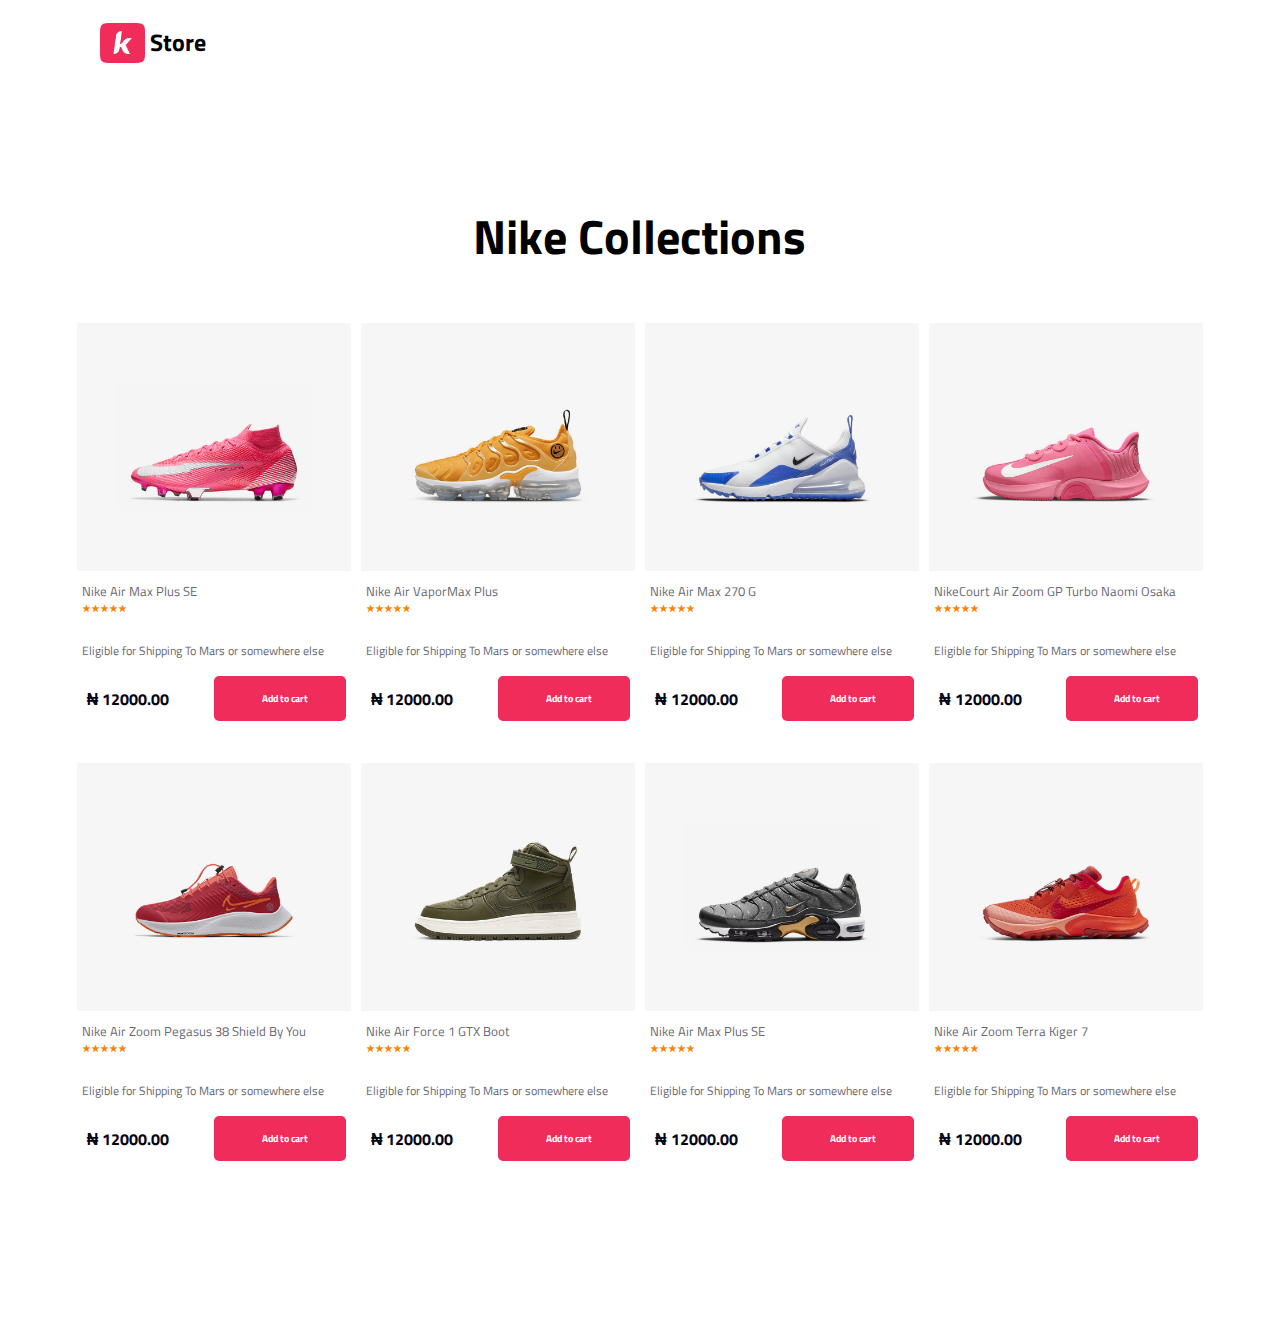
<file: index.html>
<!DOCTYPE html>
<html lang="sv">
    <head>
        <meta charset="UTF-8" />
        <meta name="viewport" content="width=device-width, initial-scale=1.0" />
        <link type="text/css" href="CSS/main.css" rel="stylesheet" />
        <link
            rel="stylesheet"
            href="https://cdnjs.cloudflare.com/ajax/libs/font-awesome/5.15.1/css/all.min.css"
            integrity="sha512-+4zCK9k+qNFUR5X+cKL9EIR+ZOhtIloNl9GIKS57V1MyNsYpYcUrUeQc9vNfzsWfV28IaLL3i96P9sdNyeRssA=="
            crossorigin="anonymous"
        />
        <script src="JS/jquery-3.5.1.min.js"></script>
        <script src="JS/multislider.min.js"></script>
        <title>Klasha-web-view</title>
    </head>

    <body>
        <!--Navbar-->
        <nav>
            <!--Navbar has two part the top one and the bottom one-->
            <!--Here is top one and in this part I put logo, my account part, and the shopping cart-->
            <div class="navbar-top">
                <img
                        src="Images/logo.png"
                        alt="Image1"
                        class="logoImg"
                        id="menuButton"
                    />
                <div>
                    <!--Logo-->
                    <a href="index.html">
                        <h2 class="logo">Store</h2>
                    </a>
                </div>
                <div>
                    
                    <!--Shopping cart-->
                    <div class="shopping-cart">
                        <div class="sum-prices">
                            <!--Shopping cart logo-->
                            <i
                                class="fas fa-shopping-cart shoppingCartButton"
                            ></i>
                            <!--The total prices of products in the shopping cart -->
                            <h6 id="sum-prices"></h6>
                        </div>
                    </div>
                </div>
            </div>
     
            <div class="producstOnCart hide">
                <div class="overlay"></div>
                <div class="top">
                    <button id="closeButton">
                        <i class="fas fa-times-circle"></i>
                    </button>
                    <h3>Cart</h3>
                </div>
                <ul id="buyItems">
                    <h4 class="empty">Your shopping cart is empty</h4>
                    <!-- <li class="buyItem">
						<img src="Images/producs-images/Mobiles/galaxynote10.png">
						<div>
							<h5>Products Name</h5>
							<h6>₦199</h6>
							<div>
								<button>-</button>
								<span class="countOfProduct">1</span>
								<button>+</button>
							</div>
						</div>
					</li> -->
                </ul>
                
                <button class="btn checkout hidden"> <a href="checkout.html">Proceed to checkout</a></button>
            </div>
        </nav>
       
        <main>
            <section class="main-section">
                <div class="product-container">
                    <h1>Nike Collections</h1>
                    <div class="products">
                        <div class="product">
                            <div class="product-under">
                                <figure class="product-image">
                                    <img
                                        src="Images/producs-images/Shoes/Image1.png"
                                        alt="Image1"
                                    />
                                </figure>
                                <div class="product-summary">
                                    <h4  class="productName">Nike Air Max Plus SE</h4>
                                    <span class="stars"></span>
                                    <p>
                                        Eligible for Shipping To Mars or somewhere else
                                    </p>
                                    <div class="flex-container">
                                        <h6 class="price">
                                            ₦ <span class="priceValue">12000.00</span>
                                        </h6>
                                        <button
                                                class="btn btn-small addToCart"
                                                data-product-id="1"
                                            >
                                                <i class="fas fa-cart-plus"></i>Add
                                                to cart
                                        </button>
                                    </div>
                                </div>
                            </div>
                        </div>
                        <div class="product">
                            <div class="product-under">
                                <figure class="product-image">
                                    <img
                                        src="Images/producs-images/Shoes/Image2.png"
                                        alt="Image2"
                                    />
                                </figure>
                                <div class="product-summary">
                                    <h4 class="productName">Nike Air VaporMax Plus</h4>
                                    <span class="stars"></span>
                                    <p>
                                        Eligible for Shipping To Mars or somewhere else
                                    </p>
                                    <div class="flex-container">
                                        <h6 class="price">
                                            ₦ <span class="priceValue">12000.00</span>
                                        </h6>
                                        <button
                                                class="btn btn-small addToCart"
                                                data-product-id="1"
                                            >
                                                <i class="fas fa-cart-plus"></i>Add
                                                to cart
                                        </button>
                                    </div>
                                </div>
                            </div>
                        </div>
                        <div class="product">
                            <div class="product-under">
                                <figure class="product-image">
                                    <img
                                        src="Images/producs-images/Shoes/Image3.png"
                                        alt="Image3"
                                    />
                                </figure>
                                <div class="product-summary">
                                    <h4 class="productName">Nike Air Max 270 G</h4>
                                    <span class="stars"></span>
                                    <p>
                                        Eligible for Shipping To Mars or somewhere else
                                    </p>
                                    <div class="flex-container">
                                        <h6 class="price">
                                            ₦ <span class="priceValue">12000.00</span>
                                        </h6>
                                        <button
                                                class="btn btn-small addToCart"
                                                data-product-id="1"
                                            >
                                                <i class="fas fa-cart-plus"></i>Add
                                                to cart
                                        </button>
                                    </div>
                                </div>
                            </div>
                        </div>
                        <div class="product">
                            <div class="product-under">
                                <figure class="product-image">
                                    <img
                                        src="Images/producs-images/Shoes/Image4.png"
                                        alt="Image4"
                                    />
                                </figure>
                                <div class="product-summary">
                                    <h4 class="productName">NikeCourt Air Zoom GP Turbo Naomi Osaka</h4>
                                    <span class="stars"></span>
                                    <p>
                                        Eligible for Shipping To Mars or somewhere else
                                    </p>
                                    <div class="flex-container">
                                        <h6 class="price">
                                            ₦ <span class="priceValue">12000.00</span>
                                        </h6>
                                        <button
                                                class="btn btn-small addToCart"
                                                data-product-id="1"
                                            >
                                                <i class="fas fa-cart-plus"></i>Add
                                                to cart
                                        </button>
                                    </div>
                                </div>
                            </div>
                        </div>
                    </div>
                    <div class="products">
                        <div class="product">
                            <div class="product-under">
                                <figure class="product-image">
                                    <img
                                        src="Images/producs-images/Shoes/Image5.png"
                                        alt="Image5"
                                    />
                                </figure>
                                <div class="product-summary">
                                    <h4 class="productName">Nike Air Zoom Pegasus 38 Shield By You</h4>
                                    <span class="stars"></span>
                                    <p>
                                        Eligible for Shipping To Mars or somewhere else
                                    </p>
                                    <div class="flex-container">
                                        <h6 class="price">
                                            ₦ <span class="priceValue">12000.00</span>
                                        </h6>
                                        <button
                                                class="btn btn-small addToCart"
                                                data-product-id="1"
                                            >
                                                <i class="fas fa-cart-plus"></i>Add
                                                to cart
                                        </button>
                                    </div>
                                </div>
                            </div>
                        </div>
                        <div class="product">
                            <div class="product-under">
                                <figure class="product-image">
                                    <img
                                        src="Images/producs-images/Shoes/Image6.png"
                                        alt="Image6"
                                    />
                                </figure>
                                <div class="product-summary">
                                    <h4 class="productName">Nike Air Force 1 GTX Boot</h4>
                                    <span class="stars"></span>
                                    <p>
                                        Eligible for Shipping To Mars or somewhere else
                                    </p>
                                    <div class="flex-container">
                                        <h6 class="price">
                                            ₦ <span class="priceValue">12000.00</span>
                                        </h6>
                                        <button
                                                class="btn btn-small addToCart"
                                                data-product-id="1"
                                            >
                                                <i class="fas fa-cart-plus"></i>Add
                                                to cart
                                        </button>
                                    </div>
                                </div>
                            </div>
                        </div>
                        <div class="product">
                            <div class="product-under">
                                <figure class="product-image">
                                    <img
                                        src="Images/producs-images/Shoes/Image7.png"
                                        alt="Image7"
                                    />
                                </figure>
                                <div class="product-summary">
                                    <h4 class="productName">Nike Air Max Plus SE</h4>
                                    <span class="stars"></span>
                                    <p>
                                        Eligible for Shipping To Mars or somewhere else
                                    </p>
                                    <div class="flex-container">
                                        <h6 class="price">
                                            ₦ <span class="priceValue">12000.00</span>
                                        </h6>
                                        <button
                                                class="btn btn-small addToCart"
                                                data-product-id="1"
                                            >
                                                <i class="fas fa-cart-plus"></i>Add
                                                to cart
                                        </button>
                                    </div>
                                </div>
                            </div>
                        </div>
                        <div class="product">
                            <div class="product-under">
                                <figure class="product-image">
                                    <img
                                        src="Images/producs-images/Shoes/Image8.png"
                                        alt="Image8"
                                    />
                                    <!-- <div class="product-over">
                                        <button
                                            class="btn btn-small addToCart"
                                            data-product-id="4"
                                        >
                                            <i class="fas fa-cart-plus"></i>Add
                                            to cart
                                        </button>

                                    </div> -->
                                </figure>
                                <div class="product-summary">
                                    <h4 class="productName">Nike Air Zoom Terra Kiger 7</h4>
                                    <span class="stars"></span>
                                    <p>
                                        Eligible for Shipping To Mars or somewhere else
                                    </p>
                                    <div class="flex-container">
                                        <h6 class="price">
                                            ₦ <span class="priceValue">12000.00</span>
                                        </h6>
                                        <button
                                                class="btn btn-small addToCart"
                                                data-product-id="1"
                                            >
                                                <i class="fas fa-cart-plus"></i>Add
                                                to cart
                                        </button>
                                    </div>
                                </div>
                            </div>
                        </div>
                    </div>
                </div>
            </section>
            
        </main>
        <script src="JS/script.js"></script>
        <script src="shopping-cart.js"></script>
    </body>
</html>
</file>
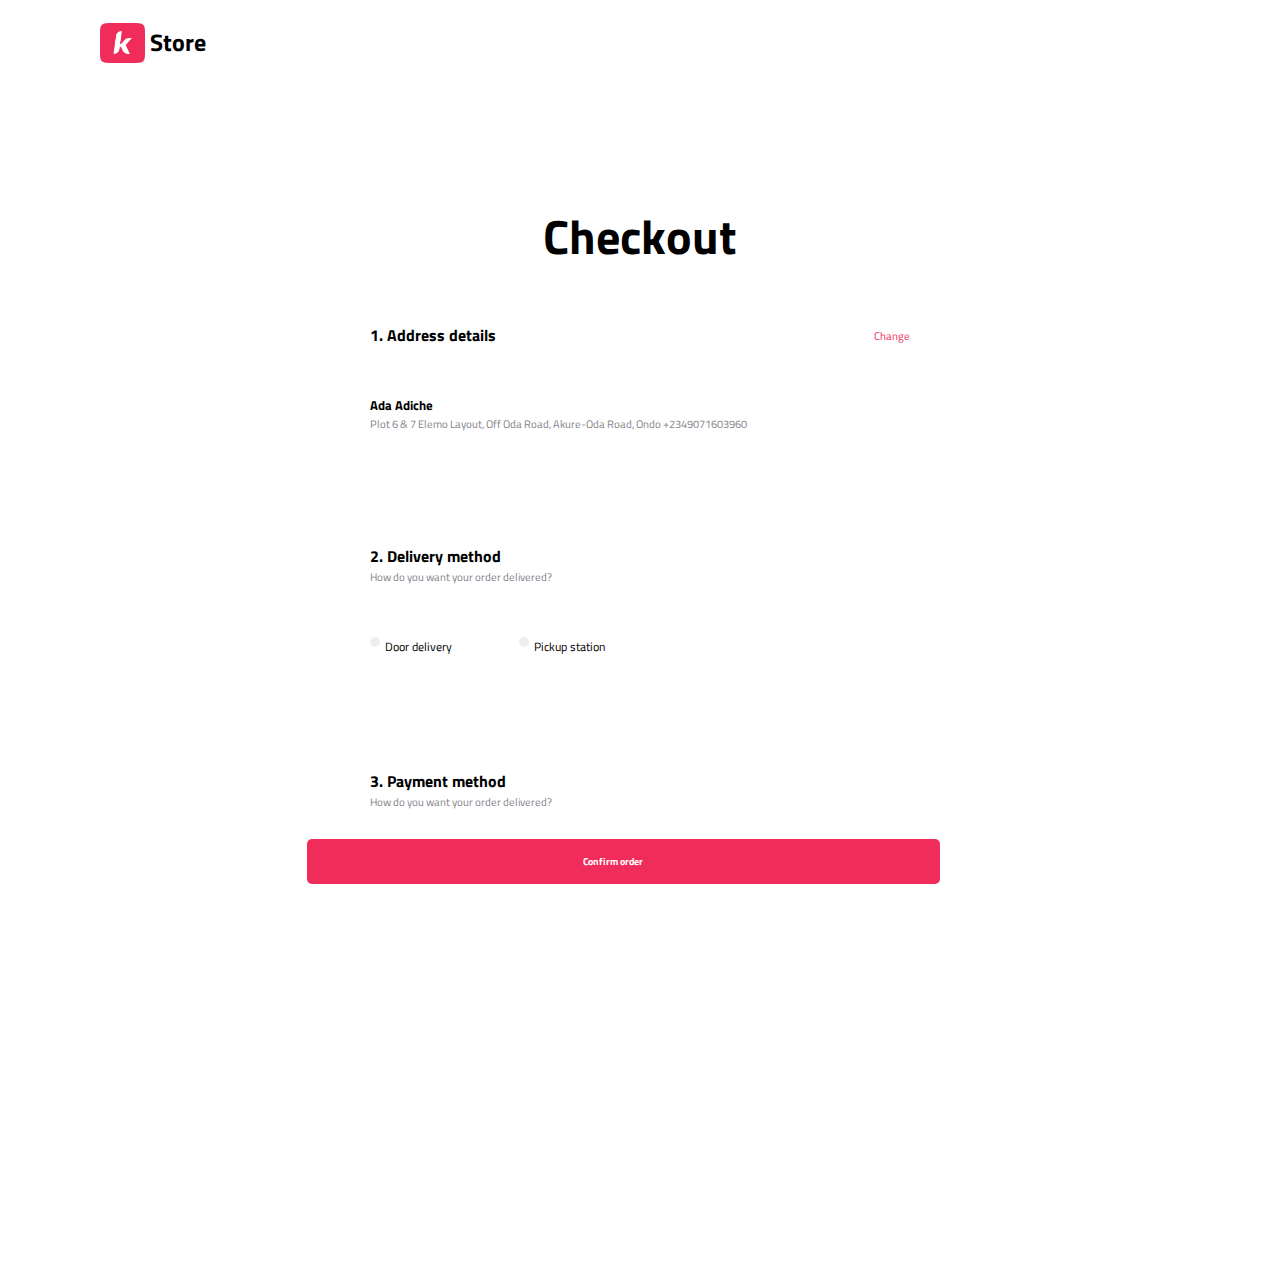
<file: checkout.html>
<!DOCTYPE html>
<html lang="sv">
    <head>
        <meta charset="UTF-8" />
        <meta name="viewport" content="width=device-width, initial-scale=1.0" />
        <link type="text/css" href="CSS/main.css" rel="stylesheet" />
        <link
            rel="stylesheet"
            href="https://cdnjs.cloudflare.com/ajax/libs/font-awesome/5.15.1/css/all.min.css"
            integrity="sha512-+4zCK9k+qNFUR5X+cKL9EIR+ZOhtIloNl9GIKS57V1MyNsYpYcUrUeQc9vNfzsWfV28IaLL3i96P9sdNyeRssA=="
            crossorigin="anonymous"
        />
        <script src="JS/jquery-3.5.1.min.js"></script>
        <script src="JS/multislider.min.js"></script>
        <!-- <form> -->
            <script type="text/javascript" src="https://klastatic.fra1.digitaloceanspaces.com/test/js/klasha-integration.js"></script>
            <!-- <button type="button" onClick="payWithKlasha()">Pay</button> -->
          <!-- </form> -->
        <title>klasha-web-view</title>
    </head>

    <body>
        <!--Navbar-->
        <nav>
            <!--Navbar has two part the top one and the bottom one-->
            <!--Here is top one and in this part I put logo, my account part, and the shopping cart-->
            <div class="navbar-top">
                <img
                        src="Images/logo.png"
                        alt="Image1"
                        class="logoImg"
                        id="menuButton"
                    />
                <div>
                    <!--Logo-->
                    <a href="index.html">
                        <h2 class="logo">Store</h2>
                    </a>
                </div>
                <div>
                    
                    <!--Shopping cart-->
                    <div class="shopping-cart">
                        <div class="sum-prices">
                            <!--Shopping cart logo-->
                            <i
                                class="fas fa-shopping-cart shoppingCartButton"
                            ></i>
                            <!--The total prices of products in the shopping cart -->
                            <h6 id="sum-prices"></h6>
                        </div>
                    </div>
                </div>
            </div>
     
            <div class="hide">
                <div class="overlay"></div>
                <div class="top">
                    <button id="closeButton">
                        <i class="fas fa-times-circle"></i>
                    </button>
                    <h3>Cart</h3>
                </div>
                <ul id="buyItems">
                    <h4 class="empty">Your shopping cart is empty</h4>
                </ul>
                <button class="btn checkout hidden">Proceed to checkout</button>
            </div>
        </nav>
       
        <main>
            <section class="main-section">
                <div class="product-container">
                    <h1>Checkout</h1>
                    <!-- <div class="products">  -->
                        <div class="checkoutform">
                            <div class="product-under">
                                <figure class="product-image product-id">
                                    <div class="checkout-flex checkout-flex-bottom">
                                        <h4>1. Address details</h4>
                                        <p class="checkout-change">Change</p>
                                    </div>

                                    <h5>Ada Adiche</h5>

                                    <p class="checkout-flex-small checkout-flex-bottom-2">Plot 6 & 7 Elemo Layout, Off Oda Road, Akure-Oda Road, Ondo
                                        +2349071603960</p>



                                    <div class="checkout-flex">
                                        <h4>2. Delivery method</h4>
                                        <p class="checkout-change"></p>
                                    </div>
                                    <p class="checkout-flex-small checkout-flex-bottom">How do you want your order delivered?</p>

                                    <label class="checkout-container">Door delivery
                                        <input type="radio" checked="checked" name="radio">
                                        <span class="checkmark"></span>
                                      </label>

                                      <label class="checkout-container">Pickup station
                                        <input type="radio" name="radio">
                                        <span class="checkmark"></span>
                                      </label>
                                    
                                    <div class="checkout-flex checkout-flex-top-2">
                                        <h4>3. Payment method</h4>
                                        <p class="checkout-change"></p>
                                    </div>
                                    <p class="checkout-flex-small checkout-flex-bottom">How do you want your order delivered?</p>

                                    <label class="checkout-container">Pay with Klasha
                                        <input type="radio" checked="checked" name="radio">
                                        <span class="checkmark"></span>
                                      </label>

                                      <img
                                        src="Images/producs-images/others/klasha-pay-with.png"
                                        id="klasha-pay"
                                        alt="Image1"
                                    />
                                    
                                </figure>
                                <div class="product-summary">
                                    
                                    <button
                                            class="btn btn-smallcheckout addToCart"
                                            data-product-id="1"
                                            onClick="payWithKlasha()"
                                        >
                                        Confirm order
                                        </button>
                                </div>
                            </div>
                        </div>
                    <!-- </div> -->
                </div>
            </section>            
        </main>
        <script src="JS/script.js"></script>
        <script src="shopping-cart.js"></script>
        <script>
            function payWithKlasha() {
                console.log('button here oo')
                
                    var kit = {
                        currency: "NGN",
                        phone_number: "09012332122",
                        email: "test@klasha.com",
                        fullname: "Klasha",
                        tx_ref: "tnxRef",
                        callBack: callWhenDone
                }
                    var client = new KlashaClient("W2mbGtdx5vKCepFaUm2CqdzebaVW9z22shubB4xFbKTR3g4sL72+7qNQYHTUEfs0my1e/hAO1Nkdx9YbXTjUOg==", 1, "100", "ktest", "callback", "NGN", "USD", kit);
                client.init();
                console.log('client', client)
                }

                
                
                function callWhenDone(data) {
                    console.log(data);
                }
            </script>
    </body>
</html>
</file>
<file: CSS/main.css>
@import url("https://fonts.googleapis.com/css2?family=Titillium+Web:wght@200;300;400;700&display=swap");

* {
    margin: 0;
    padding: 0;
    box-sizing: border-box;
    text-decoration: none;
    font-family: "Titillium Web", sans-serif;
    list-style-type: none;
}

html {
    -ms-overflow-style: none; /* IE and Edge */
    scrollbar-width: none;
}

html::-webkit-scrollbar {
    display: none;
}

body {
    display: flex;
    flex-direction: column;
    -ms-overflow-style: none; /* IE and Edge */
    scrollbar-width: none;
}

body::webkit-scrollbar {
    display: none;
}

a {
    color: black;
    line-height: 1;
}

ul {
    list-style-type: none;
}

button:focus {
    outline: none;
}

/* clears the 'X' from Internet Explorer */
input[type="search"]::-ms-clear {
    display: none;
    width: 0;
    height: 0;
}
input[type="search"]::-ms-reveal {
    display: none;
    width: 0;
    height: 0;
}

/* clears the 'X' from Chrome */
input[type="search"]::-webkit-search-decoration,
input[type="search"]::-webkit-search-cancel-button,
input[type="search"]::-webkit-search-results-button,
input[type="search"]::-webkit-search-results-decoration {
    display: none;
}

/*Navbar*/
nav {
    display: flex;
    flex-direction: column;
    position: relative;
    justify-content: center;
    align-items: center;
    padding: 10px;
}

/* logo , my account and shopping cart */
nav .navbar-top {
    max-width: 1600px;
    padding: 10px;
    width: 100%;
    display: flex;
    flex-direction: row;
    justify-content: space-between;
}

.navbar-top .logo {
    position: absolute;
    top: 30px;
    left: 150px;
    width: 150px;
    height: 75px;
}
.navbar-top .logoImg {
    position: absolute;
    top: 22.5px;
    left: 100px;
    width: 40px;
    height: 40px;
}
.flex-container {
    display: flex;
    flex-direction: row;
    justify-content: space-between;
    align-items: center;
    margin-top: 1rem;
}

#menuButton {
    width: 45px;
    height: 40px;
    cursor: pointer;
    color: #EF2C5A;
    background: transparent;
    border: none;
    /* display: none; */
    font-size: 1.5rem;
}

#menuButton:focus {
    outline: none;
}

#menuButton:hover {
    color: #EF2C5A;
}

/* container of my account and shopping cart */
.navbar-top > div {
    margin-right: 10px;
    display: flex;
    flex-direction: row;
    align-items: center;
    justify-content: center;
    height: 60px;
}

/* My account text*/
.account-text {
    font-size: 0.9rem;
    padding: 10px;
}
.account-btn {
    background: none;
    border: none;
    font-size: 1.4rem;
    cursor: pointer;
}

.account-btn:focus {
    outline: none;
}

.navbar-top .shopping-cart {
    margin-left: 10px;
    font-size: 1.4rem;
}

.shopping-cart .sum-prices {
    display: flex;
    flex-direction: row;
    justify-content: center;
    align-items: center;
}

#sum-prices {
    padding-left: 5px;
    color: #EF2C5A;
}

.sum-prices h6 {
    font-size: 0.9rem;
}

.shoppingCartButton {
    cursor: pointer;
}

.shoppingCartButton:hover,
.account:hover * {
    color: #EF2C5A;
}

.producstOnCart {
    -ms-overflow-style: none; /* IE and Edge */
    scrollbar-width: none;
    overflow: hidden;
    overflow-y: scroll;
    scroll-behavior: smooth;
    overscroll-behavior: contain;
    background-color: #FFFFFF;
    width: 300px;
    height: 500px;
    color: #f0f0f0;
    z-index: 15;
    position: fixed;
    top: 20px;
    right: 0;
    text-align: center;
    animation: fade 1s;
}

.producstOnCart::-webkit-scrollbar {
    display: none;
}

@keyframes fade {
    0% {
        transform: translateX(100%);
    }
    100% {
        transform: none;
    }
}

.producstOnCart::-webkit-scrollbar {
    width: 0;
    background: transparent;
}

.hide {
    display: none;
    visibility: none;
}

.producstOnCart ul {
    text-align: left;
    display: flex;
    flex-direction: column;
    justify-content: center;
    align-items: center;
}

.producstOnCart .buyItem {
    border-bottom: #aaa 1px solid;
    width: 90%;
    padding: 10px 0;
    display: flex;
}

.producstOnCart img {
    width: 90px;
}

.producstOnCart .top {
    display: flex;
    background-color: #fff;
    text-align: center;
    padding: 10px 0;
    position: sticky;
    top: 0;
    width: 100%;
}

.top button {
    background: transparent;
    border: none;
    font-size: 1.5rem;
    margin-left: 10px;
    color: #EF2C5A;
    cursor: pointer;
}

.top button:hover {
    color: #EF2C5A;
}

.logoImg {
    width: 40px;
    height: 40px;
}

.product-image #klasha-pay {
    /* position: relative; */
    /* background-color: #24738b; */
    left: 35%;
    top: 109%;
    /* align-items: flex-end; */
    /* bottom: 150%; */
    width: 20%;
}

.top h3 {
    position: absolute;
    left: 50%;
    top: 50%;
    transform: translate(-50%, -50%);
    margin: 0 auto;
    color: rgba(0, 0, 0, 0.5);
}

.producstOnCart > .checkout {
    font-size: 0.9rem;
    margin: 20px auto;
    border: none;
    background-color: #EF2C5A;
    padding: 10px 20px;
    color: #eee;
    cursor: pointer;
    width: 95%;
}

.producstOnCart > .checkout a {
    font-size: 0.9rem;;
    color: #eee;
    cursor: pointer;
}

.overlay {
    overflow: hidden;
    display: inline-block;
    content: "";
    position: fixed;
    left: 0;
    top: 0;
    width: 100vw;
    height: 100vh;
    z-index: -1;
    background: rgba(0, 0, 0, 0.5);
}

.stopScrolling {
    height: 100vh;
    overflow: hidden;
}

.buyItem h6 {
    margin-bottom: 10px;
}

.buyItem button {
    background: transparent;
    color: #fff;
    cursor: pointer;
    font-weight: 900;
    font-size: 1.2rem;
    padding: 0 6px;
    border: none;
}

.buyItem button:active {
    color: #96c8cc;
}

.buyItem > div {
    padding: 0 20px;
}

.producstOnCart .empty {
    justify-self: center;
    margin: 150px auto;
}

.price {
    color: #040415;
    /* margin-top: 10px; */
    text-align: left;
    padding: 5px;
    font-size: 1rem;
    /* align-self: center; */
    /* align-items: center; */
    /* background-color: #045e52; */
}

.navbar {
    max-width: 1600px;
    width: 88vw;
    display: flex;
    flex-direction: row;
    position: relative;
}

.searchbar form {
    position: absolute;
    right: 17px;
    top: 27.5px;
    transform: translate(0%, -50%);
    transition: all 1s;
    width: 40px;
    height: 40px;
    background: white;
    box-sizing: border-box;
    border-radius: 25px;
    border: 1px solid #555;
    padding: 5px;
}

.searchbar > form input {
    position: absolute;
    top: 0;
    left: 0;
    width: 100%;
    height: 36px;
    line-height: 20px;
    outline: 0;
    border: 0;
    display: none;
    font-size: 0.9rem;
    border-radius: 20px;
    padding: 0 20px;
}

.searchbar form:hover {
    width: 300px;
    cursor: pointer;
}

.searchbar form:hover input {
    display: block;
}

.searchbar input::placeholder {
    color: #242424;
    font-size: 0.8em;
}

.searchbar > form:hover #search-icon {
    background: #07051a;
    color: white;
}

#search-icon {
    box-sizing: border-box;
    padding: 8px;
    width: 38px;
    height: 38px;
    position: absolute;
    top: 0;
    right: 0;
    border-radius: 50%;
    color: #07051a;
    text-align: center;
    font-size: 1rem;
    transition: all 1s;
}

#search-icon:active,
#search-icon:focus {
    outline: none;
}

.links {
    position: relative;
    display: inline-blo;
    margin: auto;
}

.links ul {
    display: flex;
    flex-direction: row;
}

ul .nav-links {
    cursor: pointer;
    color: #333333;
    text-align: center;
    padding: 15px;
}

.nav-links > a:visited,
.navbar-top > a:visited {
    color: #333333;
}

.link {
    text-align: center;
    font-size: 0.9rem;
}

.nav-links:hover .link {
    color: #24738b;
    text-decoration: underline;
}

.navbarResponsive .links {
    margin: 5px;
}

.navbarResponsive ul {
    flex-direction: column;
    text-align: left;
}

.navbarResponsive .searchbar form {
    position: relative;
    margin-left: 50px;
}

.navbarResponsive .nav-links {
    text-align: left;
}

.navbarResponsive .nav-links > .link {
    z-index: 15;
    color: white;
}

#hearderSlide {
    background-color: #EF2C5A;
    height: 55vh;
    position: relative;
}

#hearderSlide .MS-content {
    margin: 0 1%;
    white-space: nowrap; /* required */
    overflow: hidden; /* required */
    height: 100%;
}

#hearderSlide .item {
    display: inline-block;
    width: 33.3333%; /* required * Determines number of visible slides */
    position: relative; /* required */
    vertical-align: top; /* required */
    overflow: hidden; /* required */
    height: 100%; /* recommended */
    white-space: normal;
}

.item img {
    width: 100%;
    height: 100%;
    padding: 20px 10px;
}

#hearderSlide .MS-controls .MS-left {
    border: none;
    left: 10px;
}
#hearderSlide .MS-controls .MS-right {
    border: none;
    right: 10px;
}

.MS-right:focus,
.MS-left:focus {
    outline: none;
}

.MS-right:active,
.MS-left:active {
    color: #fff;
    background-color: #EF2C5A;
}

#hearderSlide .MS-right {
    position: absolute;
    font-weight: bolder;
    right: 20px;
    top: 50%;
    transform: translateY(-50%);
}

#hearderSlide .MS-left {
    font-weight: bolder;
    position: absolute;
    left: 20px;
    top: 50%;
    transform: translateY(-50%);
}

main {
    display: flex;
    flex-direction: column;
    justify-content: center;
    align-items: center;
    margin-bottom: 80px;
}

.main-section {
    width: 100%;
    text-align: center;
    margin: 50px 0;
}

.product-container {
    max-width: 1600px;
    margin: auto;
    width: 88vw;
    position: relative;
}
.main-section h1 {
    font-size: 3rem;
    padding: 50px;
}

.products {
    display: grid;
    grid-template-columns: repeat(4, 1fr);
    grid-gap: 10px;
}

.product {
    position: relative;
    text-align: start;
    height: 400px;
    border-radius: 5px;
    /* overflow: hidden; */
    margin-bottom: 2.5rem;
}

.checkoutform {
    position: relative;
    text-align: start;
    height: 800px;
    width: 60%;
    margin: 0 auto;
    border-radius: 5px;
    overflow: hidden;
    margin-bottom: 1.5rem;
}

.product-under {
    width: 100%;
    height: 100%;
}

.product-over {
    z-index: 10;
    position: absolute;
    left: 0;
    top: 0;
    width: 100%;
    height: 100%;
    display: none;
    justify-content: center;
    align-items: center;
    animation-name: show_top;
    animation-duration: 1s;
    backdrop-filter: blur(5px);
}
@keyframes show_top {
    from {
        opacity: 0;
    }
    to {
        opacity: 1;
    }
}

.product-image:hover .product-over {
    display: flex;
    flex-direction: column;
}

.product-image {
    position: relative;
    height: 62%;
    background-color: #f6f6f6;
}

.product-id {
    background-color: #fff;
    width: 80%;
    margin: 0 auto;
}

.product-image img {
    position: absolute;
    left: 50%;
    top: 50%;
    transform: translate(-50%, -50%);
    width: 70%;
}

.checkout-flex {
    display: flex;
    flex-direction: row;
    width: 100%;
    justify-content: space-between;
    align-items: center;
    /* margin-bottom: 3rem; */
}

.checkout-flex-small {
    color: #81818A;
    /* cursor: pointer; */
    font-weight: 500;
    font-size: 0.7rem;
}

.checkout-flex-bottom {
    margin-bottom: 3rem;
}

.checkout-flex-bottom-2 {
    margin-bottom: 7rem;
}

.checkout-flex-top-2 {
    margin-top: 7rem;
}

/* The container */
.checkout-container {
    /* display: block; */
    position: relative;
    padding-left: 15px;
    /* margin-bottom: 12px; */
    margin-right: 3rem;
    cursor: pointer;
    font-size: 12px;
    text-align: center;
    align-items: center;
    align-self: center;
    justify-content: center;
    -webkit-user-select: none;
    -moz-user-select: none;
    -ms-user-select: none;
    user-select: none;
    /* background-color: #24738b; */
  }
  
  /* Hide the browser's default radio button */
  .checkout-container input {
    /* position: absolute; */
    opacity: 0;
    cursor: pointer;
  }



/* Create a custom radio button */
.checkmark {
    position: absolute;
    top: 0;
    left: 0;
    height: 10px;
    width: 10px;
    background-color: #eee;
    border-radius: 50%;
  }
  
  /* On mouse-over, add a grey background color */
  .checkout-container:hover input ~ .checkmark {
    background-color: #ccc;
  }
  
  /* When the radio button is checked, add a blue background */
  .checkout-container input:checked ~ .checkmark {
    background-color: #EF2C5A;
  }
  
  /* Create the indicator (the dot/circle - hidden when not checked) */
  .checkmark:after {
    content: "";
    position: absolute;
    display: none;
  }
  
  /* Show the indicator (dot/circle) when checked */
  /* .checkout-container input:checked ~ .checkmark:after {
    display: block;
  } */
  
  /* Style the indicator (dot/circle) */
  .checkout-container .checkmark:after {
       top: 9px;
      left: 9px;
      width: 8px;
      height: 8px;
      border-radius: 50%;
      background: white;
  }



.checkout-change{
    color: #EF2C5A;
    /* cursor: pointer; */
    font-weight: 500;
    font-size: 0.7rem;
}

.product-summary {
    font-size: 0.9rem;
    position: relative;
    padding: 10px 5px;
    height: 38%;
    color: #686873;
}

.product-summary > p {
   font-size: 12px;
}

.product-summary > h4 {
   font-size: 13px;
   font-weight: normal;
   /* width: 80%; */
}

.product-summary > .price {
    position: absolute;
    /* left: 20px; */
    bottom: 0;
}
.product-summary > .addToCart {
    /* position: absolute;
    right: 20px;
    bottom: 0; */
}

.stars {
    position: relative;
    width: 110px;
    height: 40px;
    display: block;
    /* margin: auto; */
    padding: 5px;
}

.stars::after {
    content: "\2605 \2605 \2605 \2605 \2605";
    position: absolute;
    left: 0;
    top: 0;
    width: 65%;
    display: block;
    font-size: 0.6rem;
    color: #FB8200;
    overflow: hidden;
}

.stars::before {
    content: "\2606 \2606 \2606 \2606 \2606";
    position: absolute;
    left: 0;
    top: 0;
    font-size: 0.6rem;
    color: #FB8200;
}

/* Buttons style */
.btn {
    background-color: #96c8cc;
    padding: 15px 50px 15px 30px;
    color: #141414;
    font-weight: bold;
    border-radius: 5px;
    text-align: center;
    font-size: 1.1rem;
    position: relative;
}

.btn:active {
    box-shadow: none;
}

.btn > .fa-angle-right {
    font-size: 1.5rem;
    position: absolute;
    right: 30px;
    top: 50%;
    transform: translateY(-50%);
    transition: right 0.5s;
}

.btn:hover .fa-angle-right {
    font-size: 1.5rem;
    position: absolute;
    right: 20px;
}

.btn i {
    margin: 0 5px;
}

.pop-mobiles {
    display: flex;
    flex-direction: column;
    align-items: center;
    justify-content: center;
    position: relative;
}

.pop-mobiles-1 {
    background: linear-gradient(to top, #ebebeb, #fff);
    overflow: hidden;
    width: 100%;
    height: 600px;
    margin-bottom: 30px;
    position: relative;
    padding: 0;
}

.pop-mobiles-1 > figure {
    position: absolute;
    left: 0;
    bottom: 0;
    width: 49%;
}

.pop-mobiles-1 img {
    position: absolute;
    left: 0;
    bottom: 0;
    width: 100%;
    z-index: 0;
}

.pop-mobiles-1 > div {
    position: absolute;
    right: 10%;
    top: 30%;
    z-index: 10;
    width: 40%;
    height: 100%;
    text-align: left;
}
.pop-mobiles-1 h4 {
    color: rgb(187, 76, 76);
    font-size: 1.2rem;
}

.pop-mobiles-1 h2 {
    font-family: "Franklin Gothic Medium", "Arial Narrow", Arial, sans-serif;
    font-weight: 900;
    font-size: 1.8rem;
}

.pop-mobiles-1 .btn {
    display: inline-block;
    margin-top: 50px;
    margin: 50px 0;
}

.btn-newMobile {
    background-color: white;
    color: #EF2C5A;
    /* box-shadow: 3px 3px 5px #EF2C5A; */
    z-index: 10;
}

.pop-mobiles-2 {
    width: 55%;
}

.pop-mobiles-2 .products {
    grid-template-columns: repeat(3, 1fr);
}

.pop-mobiles-2 .product {
    overflow: hidden;
    margin-bottom: 10px;
}

.pop-mobiles-2 img {
    width: 70%;
    margin: auto;
}

.btn-small {
    border: none;
    font-size: 0.6rem;
    width: 50%;
    padding: 15px;
    background-color: #EF2C5A;
    color: white;
    cursor: pointer;
}

.btn-smallcheckout {
    border: none;
    font-size: 0.6rem;
    width: 95%;
    background-color: #EF2C5A;
    color: white;
    margin-top: 10px;
    cursor: pointer;
}

.btn-small:hover {
    background-color: #EF2C5A;
    color: white;
}

.btn-smallcheckout:hover {
    background-color: #EF2C5A;
    color: white;
}

.hidden {
    display: none;
}

@media screen and (max-width: 1024px) {
    nav .navbar-top {
        padding: 0;
    }

    nav {
        justify-content: left;
        align-items: flex-start;
        margin-bottom: 20px;
    }

    #hearderSlide .item {
        display: inline-block;
        width: 100%;
    }
    .navbar-top .logo {
        width: 100px;
        float: left;
    }

    #menuButton {
        display: inline;
    }

    .navbar {
        background-color: #141414;
        width: 400px;
        height: 55vh;
        z-index: 10;
        position: absolute;
        top: 100px;
        left: 0;
        transform: translateX(-500px);
    }

    .navbarResponsive {
        transition: transform 0.5s;
        flex-direction: column;
        transform: translateX(0);
    }

    .navbarResponsive:after {
        content: "";
        position: fixed;
        left: 0;
        top: 0;
        width: 100vw;
        height: 100%;
        background: rgba(0, 0, 0, 0.5);
        z-index: -1;
    }

    .nav-links:hover .link::before {
        display: none;
    }

    .nav-links:hover .link::after {
        display: none;
    }
    .nav-links:hover .link {
        text-decoration: underline;
    }

    .item img {
        padding: 10px 5px;
    }

    .pop-mobiles-2 {
        width: 90%;
        margin-top: 100px;
    }

    .product-container {
        width: 90%;
    }

    .product-over button {
        font-size: 0.2rem;
    }

    .product .product-image {
        height: 200px;
    }
}

@media screen and (max-width: 768px) {
    .account-btn {
        font-size: 1rem;
    }

    .product-summary {
        height: 30%;
    }

    .products {
        width: 80%;
        margin: auto;
        grid-template-columns: repeat(2, 1fr);
    }

    .product-summary > p {
        display: none;
    }

    .pop-mobiles-1 > figure {
        width: 70%;
    }

    .pop-mobiles-1 > div {
        left: 10%;
        top: 40%;
        width: 70%;
        height: auto;
    }

    footer .footer-second {
        margin-left: 30px;
        display: flex;
        flex-direction: column;
        justify-content: start;
        align-items: start;
    }

    .footer-second h3 {
        margin-bottom: 15px;
    }

    .footer-second > div {
        margin-top: 30px;
        text-align: left;
        width: 100%;
    }
    .footer-second a {
        width: 100%;
    }
}

@media screen and (max-width: 500px) {
    .btn {
        font-size: 0.9rem;
    }

    .navbar {
        width: 100vw;
        height: 430px;
    }

    .producstOnCart {
        font-size: 0.8rem;
    }

    .pop-mobiles-1 {
        width: 100%;
        font-size: 0.9rem;
        height: 300px;
        margin: 0;
    }

    .pop-mobiles-1 .btn {
        opacity: 0.9;
    }

    .pop-mobiles-1 > div {
        top: 0%;
    }

    .pop-mobiles-1 h2 {
        font-family: "Franklin Gothic Medium", "Arial Narrow", Arial, sans-serif;
        font-weight: 900;
        font-size: 1.4rem;
    }
    .pop-mobiles-2 {
        width: 55%;
        margin-left: 1%;
    }
    .products {
        grid-template-columns: 1fr;
    }

    .pop-mobiles-2 .products {
        grid-template-columns: 1fr;
    }

    .product-summary .price {
        display: inline;
        left: 0;
    }

    .account-text {
        display: none;
    }

    .fas {
        font-size: 1rem;
    }
    .pop-mobiles {
        justify-content: center;
        align-items: center;
        flex-direction: column;
    }
}
</file>
